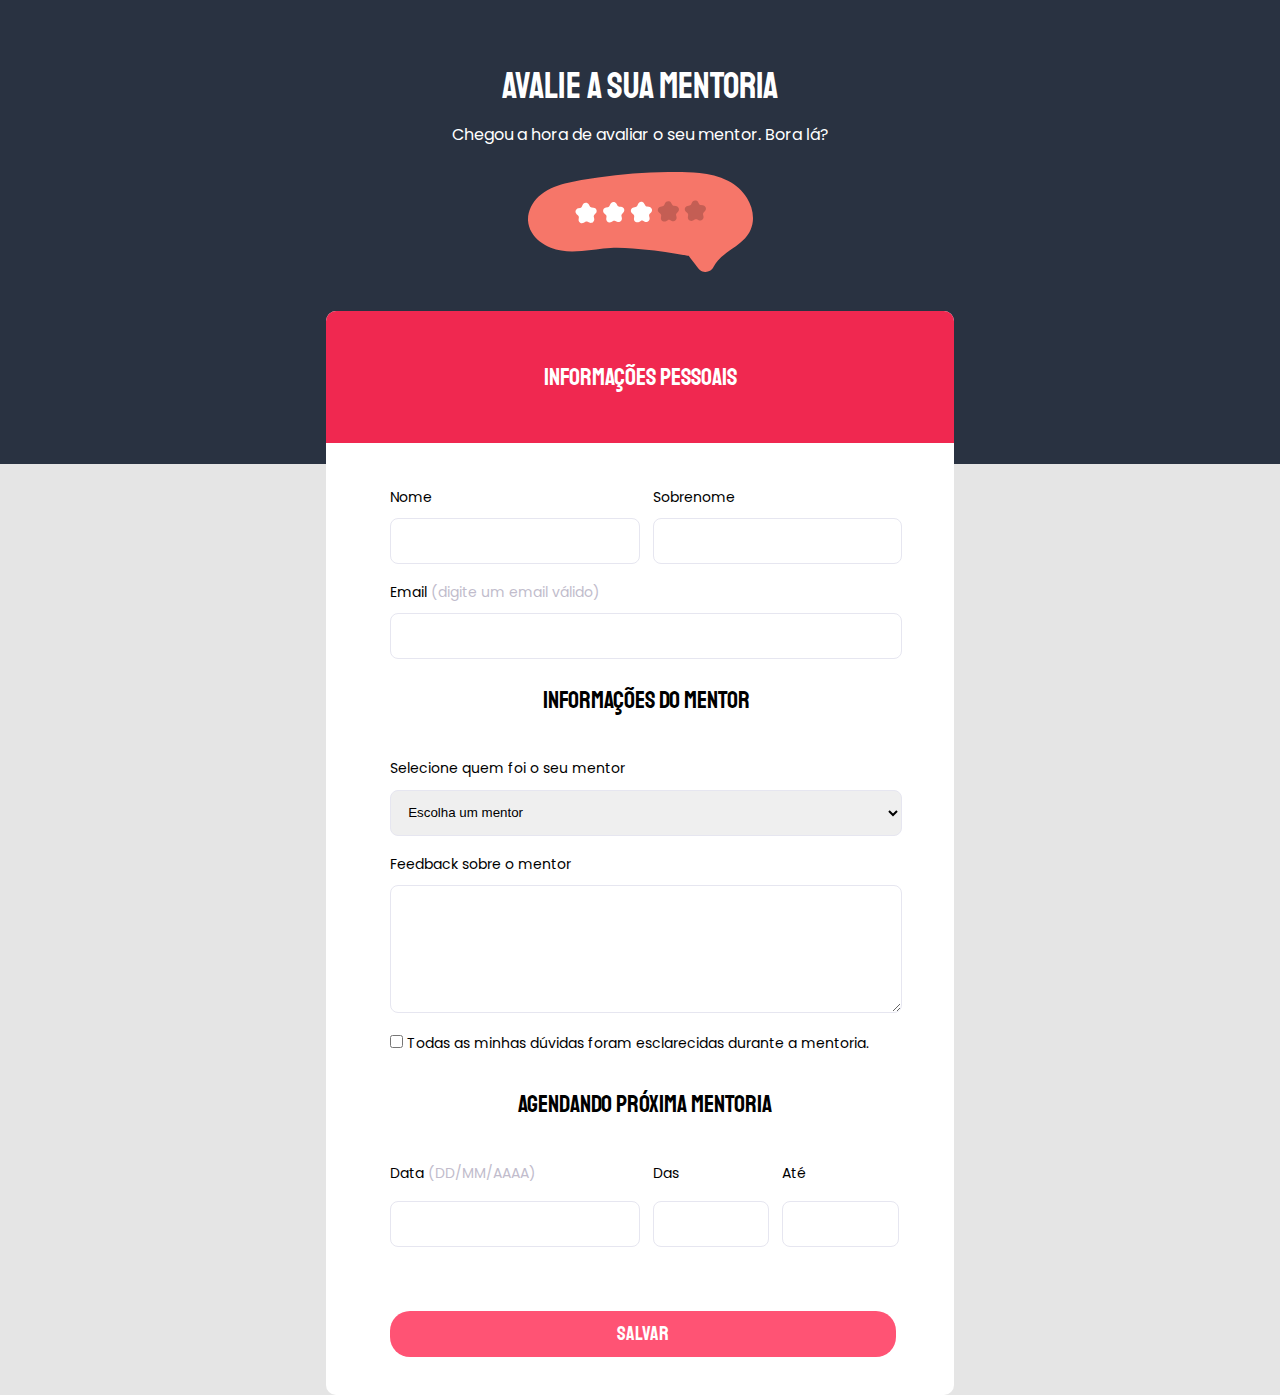
<file: Avançado/index.html>
<!DOCTYPE html>
<html lang="pt-BR">
  <head>
    <meta charset="UTF-8" />
    <meta http-equiv="X-UA-Compatible" content="IE=edge" />
    <meta name="viewport" content="width=device-width, initial-scale=1.0" />

    <link rel="preconnect" href="https://fonts.googleapis.com" />
    <link rel="preconnect" href="https://fonts.gstatic.com" crossorigin />
    <link
      href="https://fonts.googleapis.com/css2?family=Poppins&family=Staatliches&display=swap"
      rel="stylesheet"
    />
    <link rel="stylesheet" href="style.css" />

    <title>Avalie a sua mentoria</title>
  </head>
  <body>
    <header>
      <!-- Header title -->
      <div id="head-flex">
        <h1>AVALIE A SUA MENTORIA</h1>

        <!-- Header description -->
        <p id="head-p">Chegou a hora de avaliar o seu mentor. Bora lá?</p>

        <!-- Img -->
        <img src="../assets/img.svg" alt="" />
      </div>
    </header>
    <main>
      <!-- Form -->
      <form action="#">
        <!-- Personal info -->
        <h2 id="info">INFORMAÇÕES PESSOAIS</h2>

        <fieldset>
          <!-- Name -->
          <div id="flex">
            <div class="name-flex">
              <label for="name" class="label-inline">Nome</label>
              <input type="text" id="name" class="input-style-name" />
            </div>

            <!-- Last name -->
            <div class="name-flex">
              <label for="last-name" class="label-inline">Sobrenome</label>
              <input type="text" id="last-name" class="input-style-name" />
            </div>
          </div>
          <!-- Email -->
          <label for="email">
            Email <span class="spn">(digite um email válido)</span>
          </label>
          <input type="text" id="email" class="input-style" />
        </fieldset>

        <!-- Mentor info -->
        <fieldset>
          <legend>INFORMAÇÕES DO MENTOR</legend>

          <!-- Mentor's name -->
          <label for="mentor"> Selecione quem foi o seu mentor </label>
          <select name="mentor" id="mentor" class="input-style">
            <option value="none" disabled selected>Escolha um mentor</option>
            <option value="#1">Mentor 1</option>
            <option value="#1">Mentor 2</option>
            <option value="#1">Mentor 3</option>
          </select>

          <!-- Textarea -->
          <label for="textarea">Feedback sobre o mentor</label>
          <textarea id="textarea" class="input-style"></textarea>

          <!-- Checkbox -->
          <label for="check">
            <input type="checkbox" /> Todas as minhas dúvidas foram esclarecidas
            durante a mentoria.
          </label>
        </fieldset>

        <!-- Time available -->
        <fieldset>
          <legend>AGENDANDO PRÓXIMA MENTORIA</legend>

          <!-- Date -->
          <div class="flex-date">
            <div class="flex-date-time">
              <label for="date">
                Data <span class="spn">(DD/MM/AAAA)</span>
              </label>
              <input type="text" id="date" class="input-date" />
            </div>

            <!-- Time -->
            <div class="flex-date-time">
              <label for="t-start">Das</label>
              <input type="text" id="t-start" class="input-time" />
            </div>
            <div class="flex-date-time">
              <label for="t-end">Até</label>
              <input type="text" id="t-end" class="input-time" />
            </div>
          </div>
        </fieldset>

        <!-- Submit -->
        <footer>
          <input type="submit" id="btn" value="SALVAR" />
        </footer>
      </form>
    </main>
  </body>
</html>
</file>
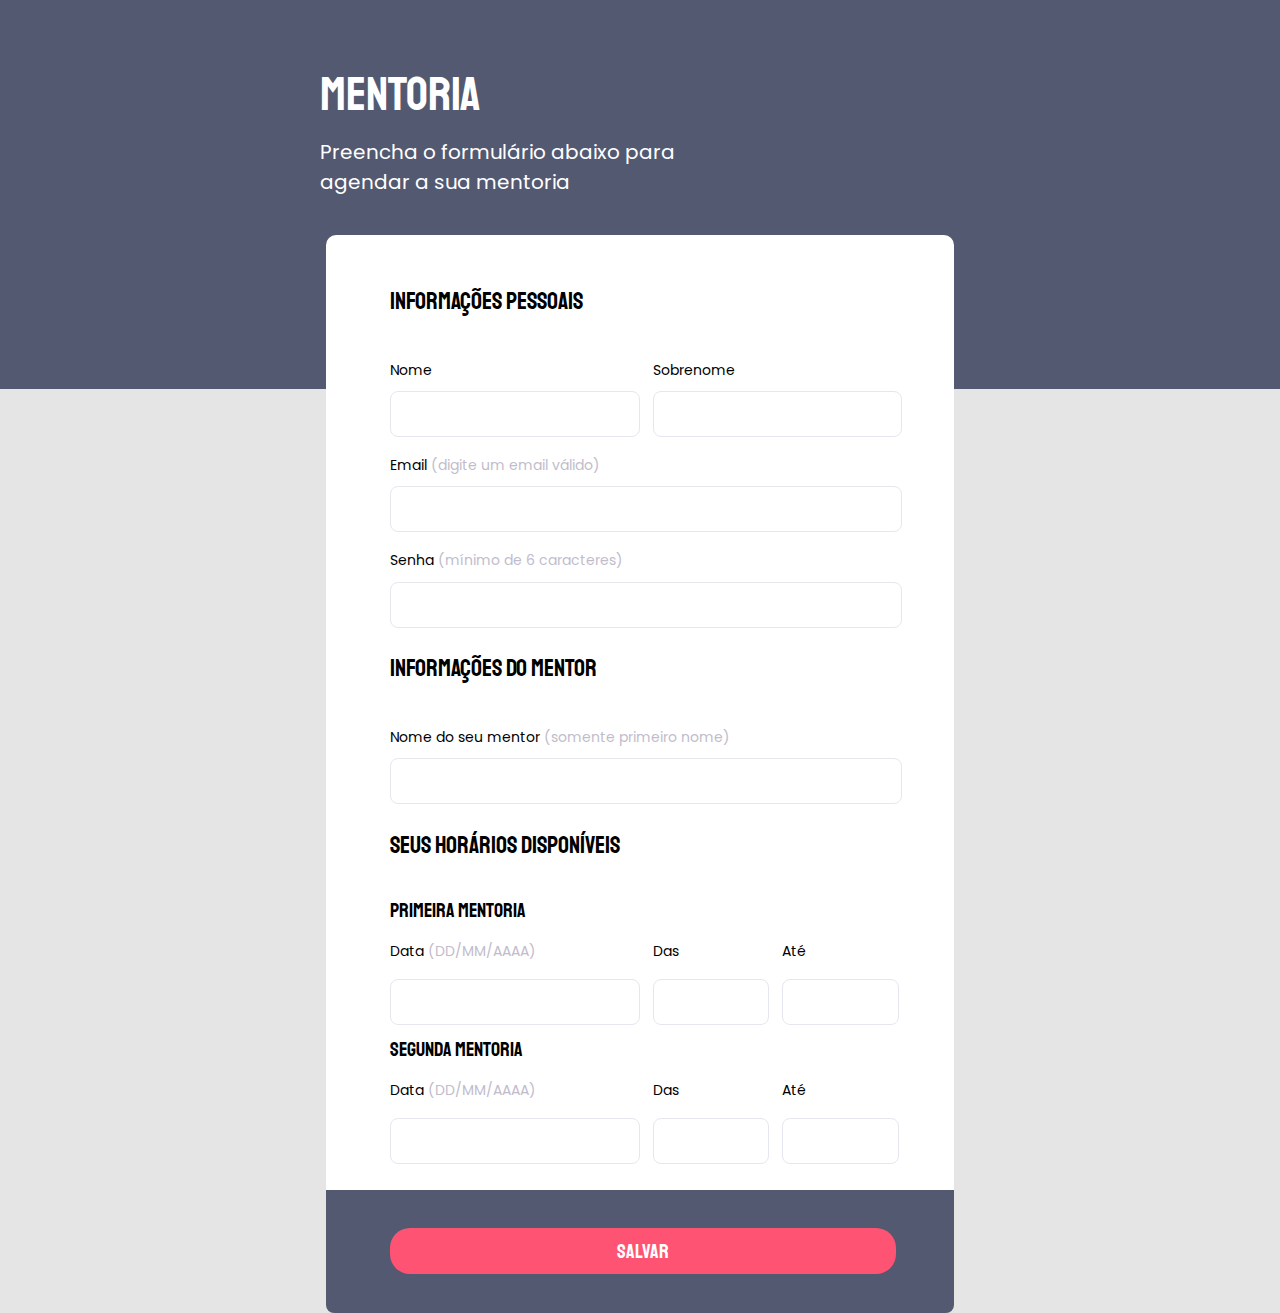
<file: Intermediário/index.html>
<!DOCTYPE html>
<html lang="pt-BR">
  <head>
    <meta charset="UTF-8" />
    <meta http-equiv="X-UA-Compatible" content="IE=edge" />
    <meta name="viewport" content="width=device-width, initial-scale=1.0" />

    <link rel="preconnect" href="https://fonts.googleapis.com" />
    <link rel="preconnect" href="https://fonts.gstatic.com" crossorigin />
    <link
      href="https://fonts.googleapis.com/css2?family=Poppins&family=Staatliches&display=swap"
      rel="stylesheet"
    />
    <link rel="stylesheet" href="style.css" />

    <title>Mentoria</title>
  </head>
  <body>
    <header>
      <!-- Header title -->
      <h1>MENTORIA</h1>

      <!-- Header description -->
      <p id="head-p">
        Preencha o formulário abaixo para agendar a sua mentoria
      </p>
    </header>
    <main>
      <!-- Form -->
      <form action="#">
        <!-- Personal info -->
        <fieldset>
          <legend>INFORMAÇÕES PESSOAIS</legend>

          <!-- Name -->
          <div id="flex">
            <div class="name-flex">
              <label for="name" class="label-inline">Nome</label>
              <input type="text" id="name" class="input-style-name" />
            </div>

            <!-- Last name -->
            <div class="name-flex">
              <label for="last-name" class="label-inline">Sobrenome</label>
              <input type="text" id="last-name" class="input-style-name" />
            </div>
          </div>
          <!-- Email -->
          <label for="email">
            Email <span class="spn">(digite um email válido)</span>
          </label>
          <input type="text" id="email" class="input-style" />

          <!-- Password -->
          <label for="pass">
            Senha <span class="spn">(mínimo de 6 caracteres)</span>
          </label>
          <input type="text" id="pass" class="input-style" />
        </fieldset>

        <!-- Mentor info -->
        <fieldset>
          <legend>INFORMAÇÕES DO MENTOR</legend>

          <!-- Mentor's name -->
          <label for="me-name">
            Nome do seu mentor <span class="spn">(somente primeiro nome)</span>
          </label>
          <input type="text" id="pass" class="input-style" />
        </fieldset>

        <!-- Time available -->
        <fieldset>
          <legend>SEUS HORÁRIOS DISPONÍVEIS</legend>

          <!-- First mentorship -->
          <h3>PRIMEIRA MENTORIA</h3>

          <!-- Date -->
          <div class="flex-date">
            <div class="flex-date-time">
              <label for="date">
                Data <span class="spn">(DD/MM/AAAA)</span>
              </label>
              <input type="text" id="date" class="input-date" />
            </div>

            <!-- Time -->
            <div class="flex-date-time">
              <label for="t-start">Das</label>
              <input type="text" id="t-start" class="input-time" />
            </div>
            <div class="flex-date-time">
              <label for="t-end">Até</label>
              <input type="text" id="t-end" class="input-time" />
            </div>
          </div>

          <!-- Second mentorship -->
          <h3>SEGUNDA MENTORIA</h3>

          <!-- Date -->
          <div class="flex-date">
            <div class="flex-date-time">
              <label for="date-2">
                Data <span class="spn">(DD/MM/AAAA)</span>
              </label>
              <input type="text" id="date-2" class="input-date" />
            </div>

            <!-- Time -->
            <div class="flex-date-time">
              <label for="t-start-2">Das</label>
              <input type="text" id="t-start-2" class="input-time" />
            </div>

            <div class="flex-date-time">
              <label for="t-end-2">Até</label>
              <input type="text" id="t-end-2" class="input-time" />
            </div>
          </div>
        </fieldset>

        <!-- Submit -->
        <footer>
          <input type="submit" id="btn" value="SALVAR" />
        </footer>
      </form>
    </main>
  </body>
</html>
</file>
<file: Avançado/style.css>
* {
  margin: 0;
  padding: 0;
  box-sizing: border-box;
}
:root {
  font-size: 62.5%;
}
body {
  background: #e5e5e5;
}

/* Header */
header {
  background-color: #293241;
  color: #fff;
  padding: 5vw 25vw 15vw 25vw;
}
h1 {
  font-family: "Staatliches", cursive;
  font-weight: 400;
  font-size: 3.6rem;
  text-align: center;
  width: 28.2rem;
}
#head-p {
  font-family: "Poppins", sans-serif;
  font-weight: 400;
  font-size: 1.6rem;
  text-align: center;
  width: 39rem;
  margin: 1vw 0 2vw;
}
#head-flex {
  display: flex;
  flex-direction: column;
  align-items: center;
}

/* Main */
main {
  background-color: #fff;
  width: 49vw;
  margin: -12vw auto;
  border-radius: 10px;
}
fieldset {
  padding: 2vw 5vw;
  border: none;
}
legend {
  font-family: "Staatliches", cursive;
  font-weight: 400;
  font-size: 2.4rem;
  text-align: center;
}

/* Form */
#info {
  background-color: #f02850;
  font-family: "Staatliches", cursive;
  font-weight: 400;
  font-size: 2.4rem;
  color: #fff;
  padding: 4vw;
  text-align: center;
  border-radius: 10px 10px 0 0;
}
label {
  font-family: "Poppins", sans-serif;
  font-weight: 400;
  font-size: 1.4rem;
  display: block;
  margin-top: 1.4vw;
  padding-bottom: 0.8vw;
}
.spn {
  color: #c1bccc;
}
#flex {
  display: flex;
  gap: 1vw;
}
.name-flex {
  display: flex;
  flex-direction: column;
}
.input-style-name {
  width: 19.5vw;
  height: 3.6vw;
  border: 1px solid #e6e6f0;
  border-radius: 8px;
  padding-left: 1vw;
}
.input-style {
  width: 40vw;
  height: 3.6vw;
  border: 1px solid #e6e6f0;
  border-radius: 8px;
  padding-left: 1vw;
}
h3 {
  font-family: "Staatliches", cursive;
  font-weight: 400;
  font-size: 2rem;
  padding-top: 1vw;
}
#textarea {
  height: 10vw;
  padding-top: 1vw;
}
.input-date {
  width: 19.5vw;
  height: 3.6vw;
  border: 1px solid #e6e6f0;
  border-radius: 8px;
  padding-left: 1vw;
}
.input-time {
  width: 9.11vw;
  height: 3.6vw;
  border: 1px solid #e6e6f0;
  border-radius: 8px;
  padding-left: 1vw;
}
.flex-date {
  display: flex;
  gap: 1vw;
}
.flex-date-time {
  display: flex;
  flex-direction: column;
  gap: 0.5vw;
}

footer {
  padding: 3vw 5vw;
  border-radius: 0 0 8px 8px;
}

#btn {
  background-color: #ff5374;
  color: #fff;
  width: 39.5vw;
  height: 3.6vw;
  border: none;
  border-radius: 20px;
  font-family: "Staatliches", cursive;
  font-weight: 400;
  font-size: 2rem;
}
#btn:hover {
  background-color: #f02850;
  cursor: pointer;
}
</file>
<file: Intermediário/style.css>
* {
  margin: 0;
  padding: 0;
  box-sizing: border-box;
}
:root {
  font-size: 62.5%;
}
body {
  background: #e5e5e5;
}

/* Header */
header {
  background-color: #535971;
  color: #fff;
  padding: 5vw 61vw 15vw 25vw;
}
h1 {
  font-family: "Staatliches", cursive;
  font-weight: 400;
  font-size: 4.8rem;
}
#head-p {
  font-family: "Poppins", sans-serif;
  font-weight: 400;
  font-size: 2rem;
  width: 41.7rem;
  margin-top: 1vw;
}

/* Main */
main {
  background-color: #fff;
  width: 49vw;
  margin: -12vw auto;
  padding: 4vw 0 0;
  border-radius: 10px;
}
fieldset {
  padding: 2vw 5vw;
  border: none;
}
legend {
  font-family: "Staatliches", cursive;
  font-weight: 400;
  font-size: 2.4rem;
}

/* Form */
label {
  font-family: "Poppins", sans-serif;
  font-weight: 400;
  font-size: 1.4rem;
  display: block;
  margin-top: 1.4vw;
  padding-bottom: 0.8vw;
}
.spn {
  color: #c1bccc;
}
#flex {
  display: flex;
  gap: 1vw;
}
.name-flex {
  display: flex;
  flex-direction: column;
}
.input-style-name {
  width: 19.5vw;
  height: 3.6vw;
  border: 1px solid #e6e6f0;
  border-radius: 8px;
  padding-left: 1vw;
}
.input-style {
  width: 40vw;
  height: 3.6vw;
  border: 1px solid #e6e6f0;
  border-radius: 8px;
  padding-left: 1vw;
}
h3 {
  font-family: "Staatliches", cursive;
  font-weight: 400;
  font-size: 2rem;
  padding-top: 1vw;
}
.input-date {
  width: 19.5vw;
  height: 3.6vw;
  border: 1px solid #e6e6f0;
  border-radius: 8px;
  padding-left: 1vw;
}
.input-time {
  width: 9.11vw;
  height: 3.6vw;
  border: 1px solid #e6e6f0;
  border-radius: 8px;
  padding-left: 1vw;
}
.flex-date {
  display: flex;
  gap: 1vw;
}
.flex-date-time {
  display: flex;
  flex-direction: column;
  gap: 0.5vw;
}

footer {
  background-color: #535971;
  padding: 3vw 5vw;
  border-radius: 0 0 8px 8px;
}

#btn {
  background-color: #ff5374;
  color: #fff;
  width: 39.5vw;
  height: 3.6vw;
  border: none;
  border-radius: 20px;
  font-family: "Staatliches", cursive;
  font-weight: 400;
  font-size: 2rem;
}
#btn:hover {
  background-color: #f02850;
  cursor: pointer;
}
</file>
